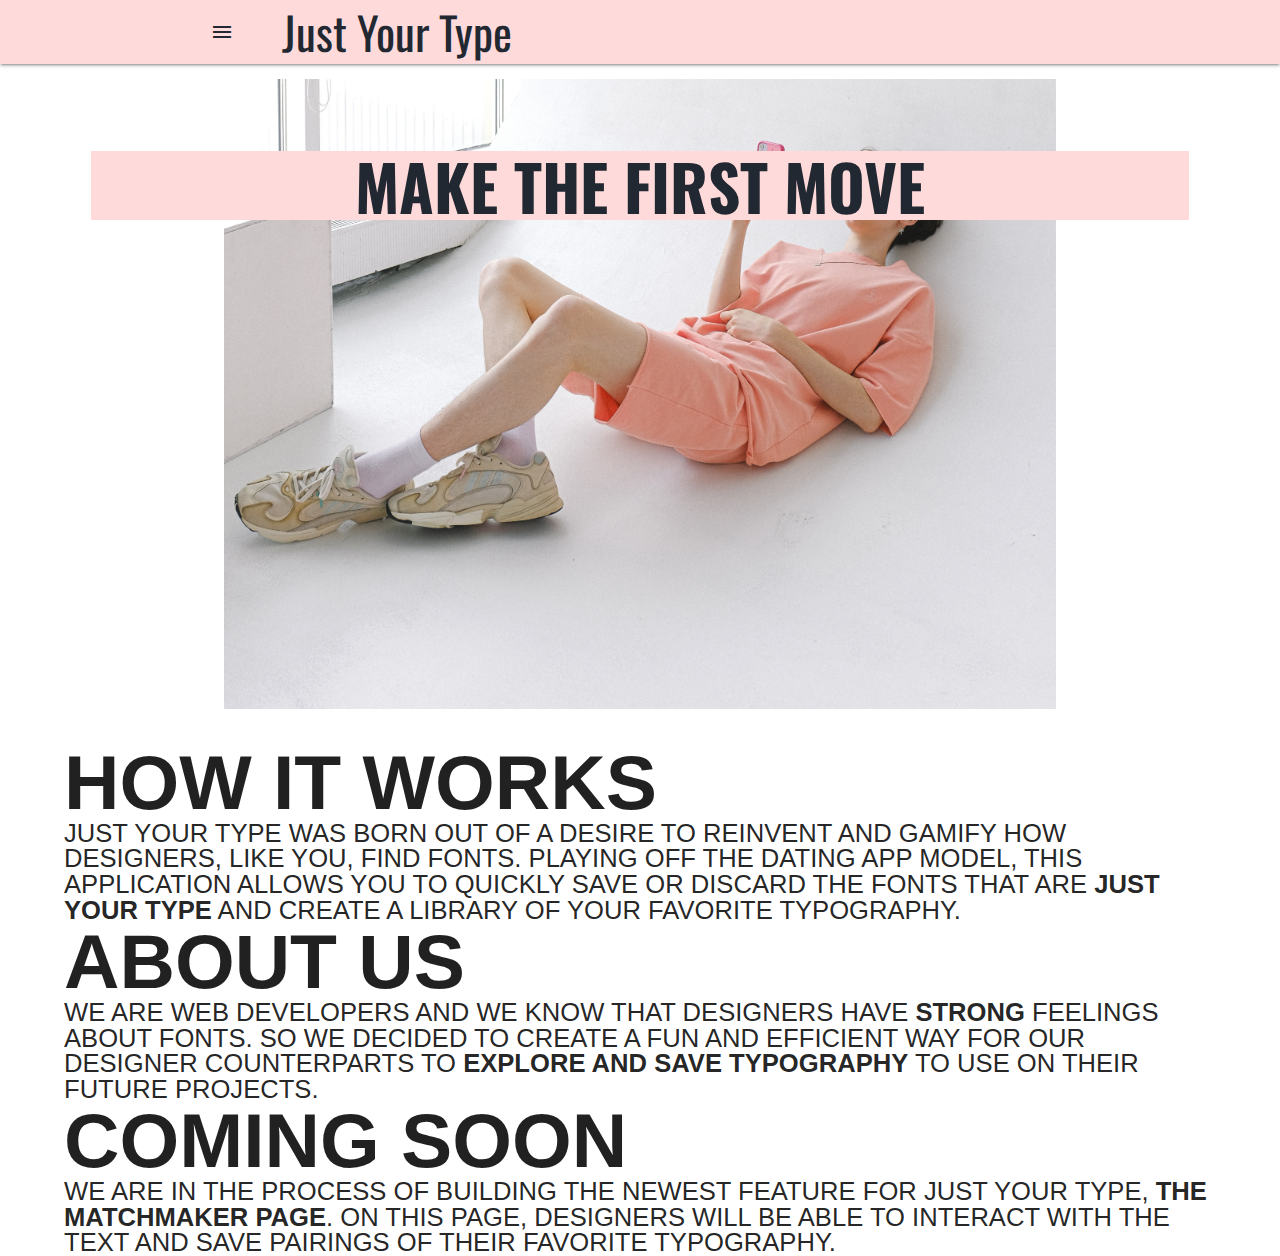
<file: about.html>
<!DOCTYPE html>
<html lang="en">
<head>
    <meta charset="UTF-8">
    <meta http-equiv="X-UA-Compatible" content="IE=edge">
    <meta name="viewport" content="width=device-width, initial-scale=1.0">
    <link rel="stylesheet" href="assets/css/reset.css">
    <link href="https://fonts.googleapis.com/css2?family=Oswald&display=swap" rel="stylesheet">
    <link href="https://fonts.googleapis.com/icon?family=Material+Icons" rel="stylesheet">
    <link type="text/css" rel="stylesheet" href="assets/materialize/css/materialize.min.css"  media="screen,projection"/>
    <link rel="stylesheet" href="assets/css/style.css">
    <link rel="shortcut icon" href="assets/images/favicon.png"> 
    <link rel="icon" href="assets/images/favicon.png"> 
    <title>Just Your Type</title>
</head>
<body>
  <nav class="nav-wrapper">
    <div class="container">
      <a href="#" class="logo">Just Your Type</a>
      <a href="#" class="sidenav-trigger" data-target="mobile-links">
        <i class="material-icons" id="hamburgerMenu">menu</i></a>
      <ul id="nav-mobile" class="right">
        <li><a id="home-page-btn" class="navText" href="#l">Home</a></li>
        <li><a id="about-page-btn" class="navText" href="#">About</a></li>
        <li><a id="favorite-page-btn" class="navText" href="#">Fav's</a></li>
        <li><a id="match-page-btn" class="navText" href="#">MatchMaker</a></li>
      </ul>
    </div>
  </nav>

  <ul class="sidenav" id="mobile-links">
    <li><a href="index.html">Home</a></li>
    <li><a href="about.html">About</a></li>
    <li><a href="favorite.html">Fav's</a></li>
    <li><a href="draggable.html">MatchMaker</a></li>
  </ul>
  <div class="row fontCardContainerFavorite">
    <div class="container aboutContainer">
      <div class="card-content insideCard" id="aboutPagePicture">
        <div class="container aboutPic">
          <h1><strong>MAKE THE FIRST MOVE</strong></h1>
        </div>
      </div>
    </div> 
  </div>


  <div class="row hoverable aboutContent">
    <span class="card-title" style="font-size:6vw"><strong>How It Works</strong></span>
    <p style="font-size:2vw">Just Your Type was born out of a desire to reinvent and gamify how designers, like you, find fonts. Playing off the dating app model, this application allows you to quickly save or discard the fonts that are <strong>JUST YOUR TYPE</strong> and create a library of your favorite typography.</p>
  </div>
  <div class="row hoverable aboutContent">
    <span class="card-title" style="font-size:6vw"><strong>About Us</strong></span>
    <p style="font-size:2vw">We are web developers and we know that designers have <strong>strong</strong> feelings about fonts. So we decided to create a fun and efficient way for our designer counterparts to <strong>explore and save typography</strong> to use on their future projects.</p>
  </div>
  <div class="row hoverable aboutContent">
    <span class="card-title" style="font-size:6vw"><strong>Coming Soon</strong></span>
    <p style="font-size:2vw"> We are in the process of building the newest feature for JUST YOUR TYPE, <strong>the MatchMaker page</strong>. On this page, designers will be able to interact with the text and save pairings of their favorite typography.</p>
  </div>

    <script type="text/javascript" src="assets/materialize/js/materialize.min.js"></script>
    <script src="assets/js/about.js"></script>
</body>
</html>
</file>
<file: assets/css/style.css>
:root {
    --main-color: #ffdada;
    --text-color: #222831;
    --button-color: #9DDFD3;
}

/*Header Styling*/
.logo {
    color: var(--text-color);
    padding: 0 2rem;
    font-family: 'Oswald', sans-serif;
    font-size: 3rem;
}
.nav-wrapper {
    background-color: var(--main-color);
}
    
.navText {
    color: var(--text-color);
    margin: 0 2rem;
    font-family: 'Oswald', sans-serif;
    font-size: 1.5rem;
}

#hamburgerMenu {
    color: var(--text-color);
}

/*Main Content Styling on Home Page*/
.mainFontCard {
    justify-content: center;
    align-items: center;
    text-align: center;
    width: 80%;
    height: auto;
    padding: auto;
    margin: auto;
    background-color: var(--main-color);
}

.fontCardContainer  {
    height: 85vh;
}

.centerContainer {
    justify-content: center;
    align-items: center;
}

.insideCard {
    padding: 2rem;
    color: var(--text-color);
    font-size: 1.5rem;
    width: 100%;
}

.cardButtons {
    background-color: var(--button-color);
    color: var(--text-color);
    justify-content: space-between;
    font-family: 'Oswald', sans-serif;
}

.fontCardContainerFavorite  { 
    justify-content: center;
    align-items: center;

}
.mainFontCardFavorite {
    background-color: var(--main-color);
    justify-content: center;
    align-items: center;
}

/* Favorite Page Style */

#favorite-btn {
    background-color: var(--button-color);
}

#favorite-wrapper {
    margin-top: 25px;
}

.pagination {
    margin-top: 25px;
}

.row {
    justify-content: center;
    align-items: center;
    width: 100%;
}

.download:hover {
    text-decoration: underline;
    color: #26a69a;
}

.waves-effect {
    padding: 1em;
    margin: 15px 5px;
}

.active {
    color: white;
    margin: 15px 5px;
    padding: 1em;
}

/* ABOUT US PAGE */
#aboutPagePicture {
    background-image: url(../images/pinkperson.jpg);
    width: 100%;
    height: 70vh;
    background-position: bottom;
    background-size: 65%;
    background-repeat: no-repeat;
    z-index: -1;
    margin: 1rem 0;
}

.aboutPic {
    background-color: var(--main-color);
    color: var(--text-color);
    font-size: 5vw;
    width: 90%;
    align-items: center;
    text-align: center;
    font-family: 'Oswald', sans-serif;
    text-transform: uppercase;
}

.aboutContainer {
    width: 100vw;
}

.aboutContent {
    text-transform: uppercase;
    margin: auto;
    width: 90%;
}

.aboutText {
    margin: auto;
    line-height: 2rem;
    width: 100%;
    padding: 2rem 0;
}

strong {
    font-weight: 900;
}

/*MatchMaker Styling*/
.draggable :hover {
 cursor: pointer;
}

.resizable {
    font-size: 15px;
}

.draggable :hover {
 cursor: pointer;
}

.draggable-font {
    z-index: 3;
}

/*Media Size Styling*/
@media only screen and (max-width: 1346px) {
    .navText { 
        display: none;
    }
    .sidenav-trigger {
        display:block !important;; 
    }
}

.column {
    margin: 10px;
    font-size: 1.5rem;
}
</file>
